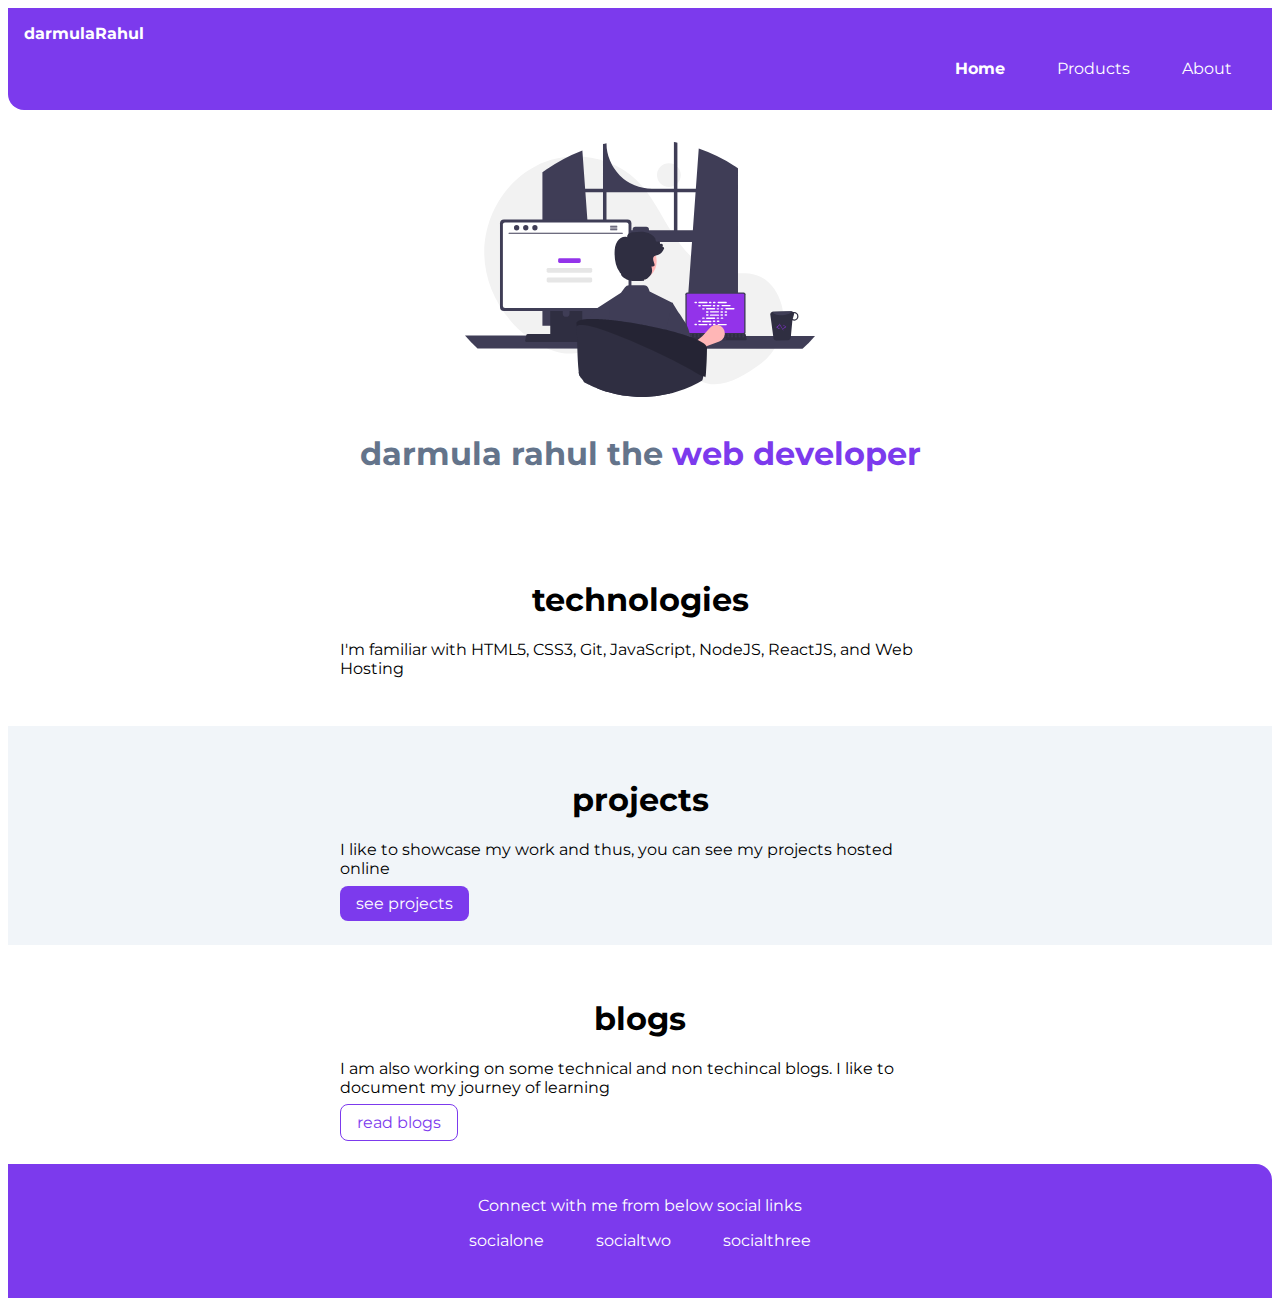
<file: index.html>
<!DOCTYPE html>
<html lang="en">
<head>
    <meta charset="UTF-8">
    <meta http-equiv="X-UA-Compatible" content="IE=edge">
    <meta name="viewport" content="width=device-width, initial-scale=1.0">
    <title>home | darmularahul</title>
    <link href="styles.css" rel="stylesheet">
</head>
<body>
    <nav class="navigation container">
        <div class="nav-brand">darmulaRahul</div>
        <ul class="list-non-bullet nav-pills">
            <li class="list-item-inline">
                <a class="link link-active" href="/">Home</a>
            </li>
            <li class="list-item-inline">
                <a class="link" href="/">Products</a>
            </li>
            <li class="list-item-inline">
                <a class="link" href="/">About</a>
            </li>
        </ul>
    </nav>

    <header class="hero">
        <img class="hero-img" src="images/hero.svg" />
        <h1 class="hero-heading">darmula rahul the <span class="heading-inverted">web developer</span></h1>
    </header>

    <section class="section">
        <div class="container-center">
            <h1>technologies</h1>
            <p>I'm familiar with HTML5, CSS3, Git, JavaScript, NodeJS, ReactJS, and Web Hosting</p>
        </div>
    </section>
    <section class="section ow">
        <div class="container-center">
            <h1>projects</h1>
            <p>I like to showcase my work and thus, you can see my projects hosted online</p>
            <a class="link link-primary" href="/">see projects</a>
        </div>
    </section>
    <section class="section">
        <div class="container-center">
            <h1>blogs</h1>
            <p>I am also working on some technical and non techincal blogs. I like to document my journey of learning</p>
            <a class="link link-secondary" href="/">read blogs</a>
        </div>
    </section>


    <footer class="footer">
        <div>Connect with me from below social links</div>
        <ul class="social-links list-non-bullet">
            <li class="list-item-inline">
                <a class="link" href="/">socialone</a>
            </li>
            <li class="list-item-inline">
                <a class="link" href="/">socialtwo</a>
            </li>
            <li class="list-item-inline">
                <a class="link" href="/">socialthree</a>
            </li>
        </ul>
    </footer>
</body>
</html>
</file>
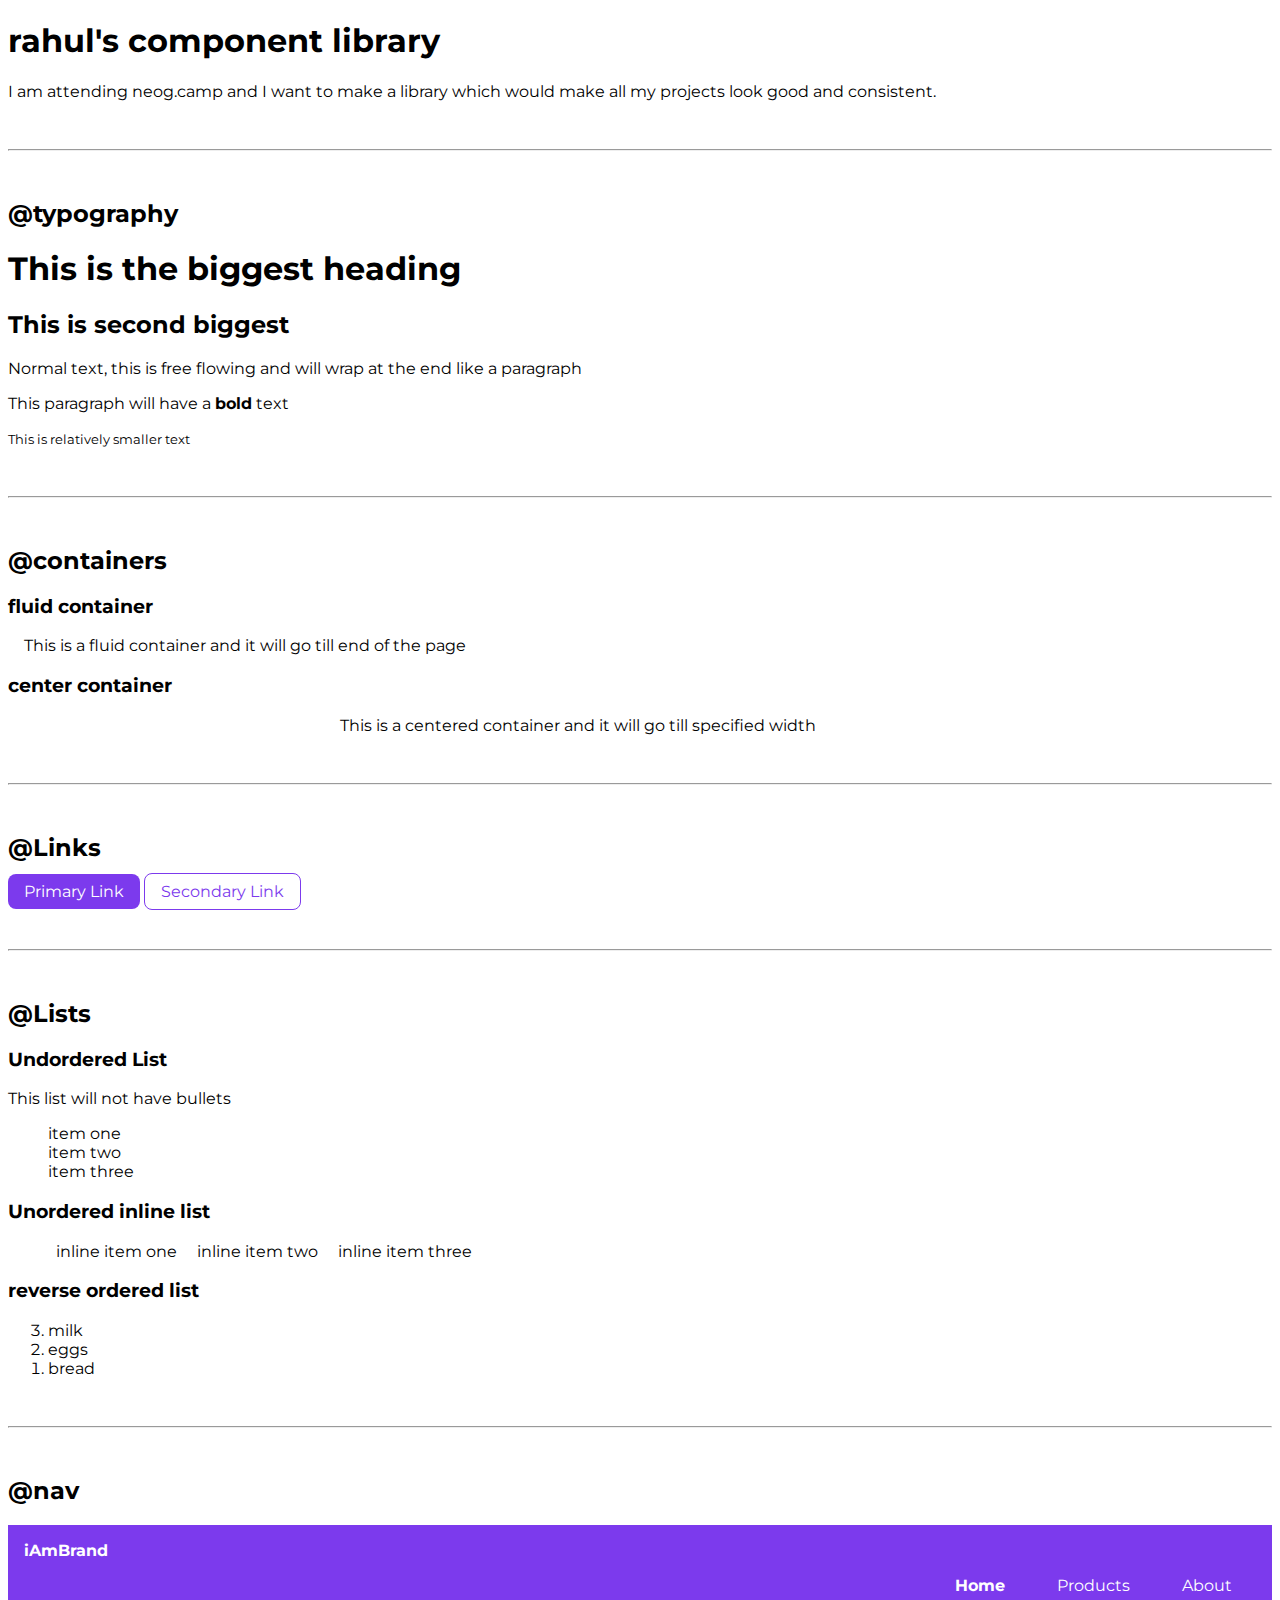
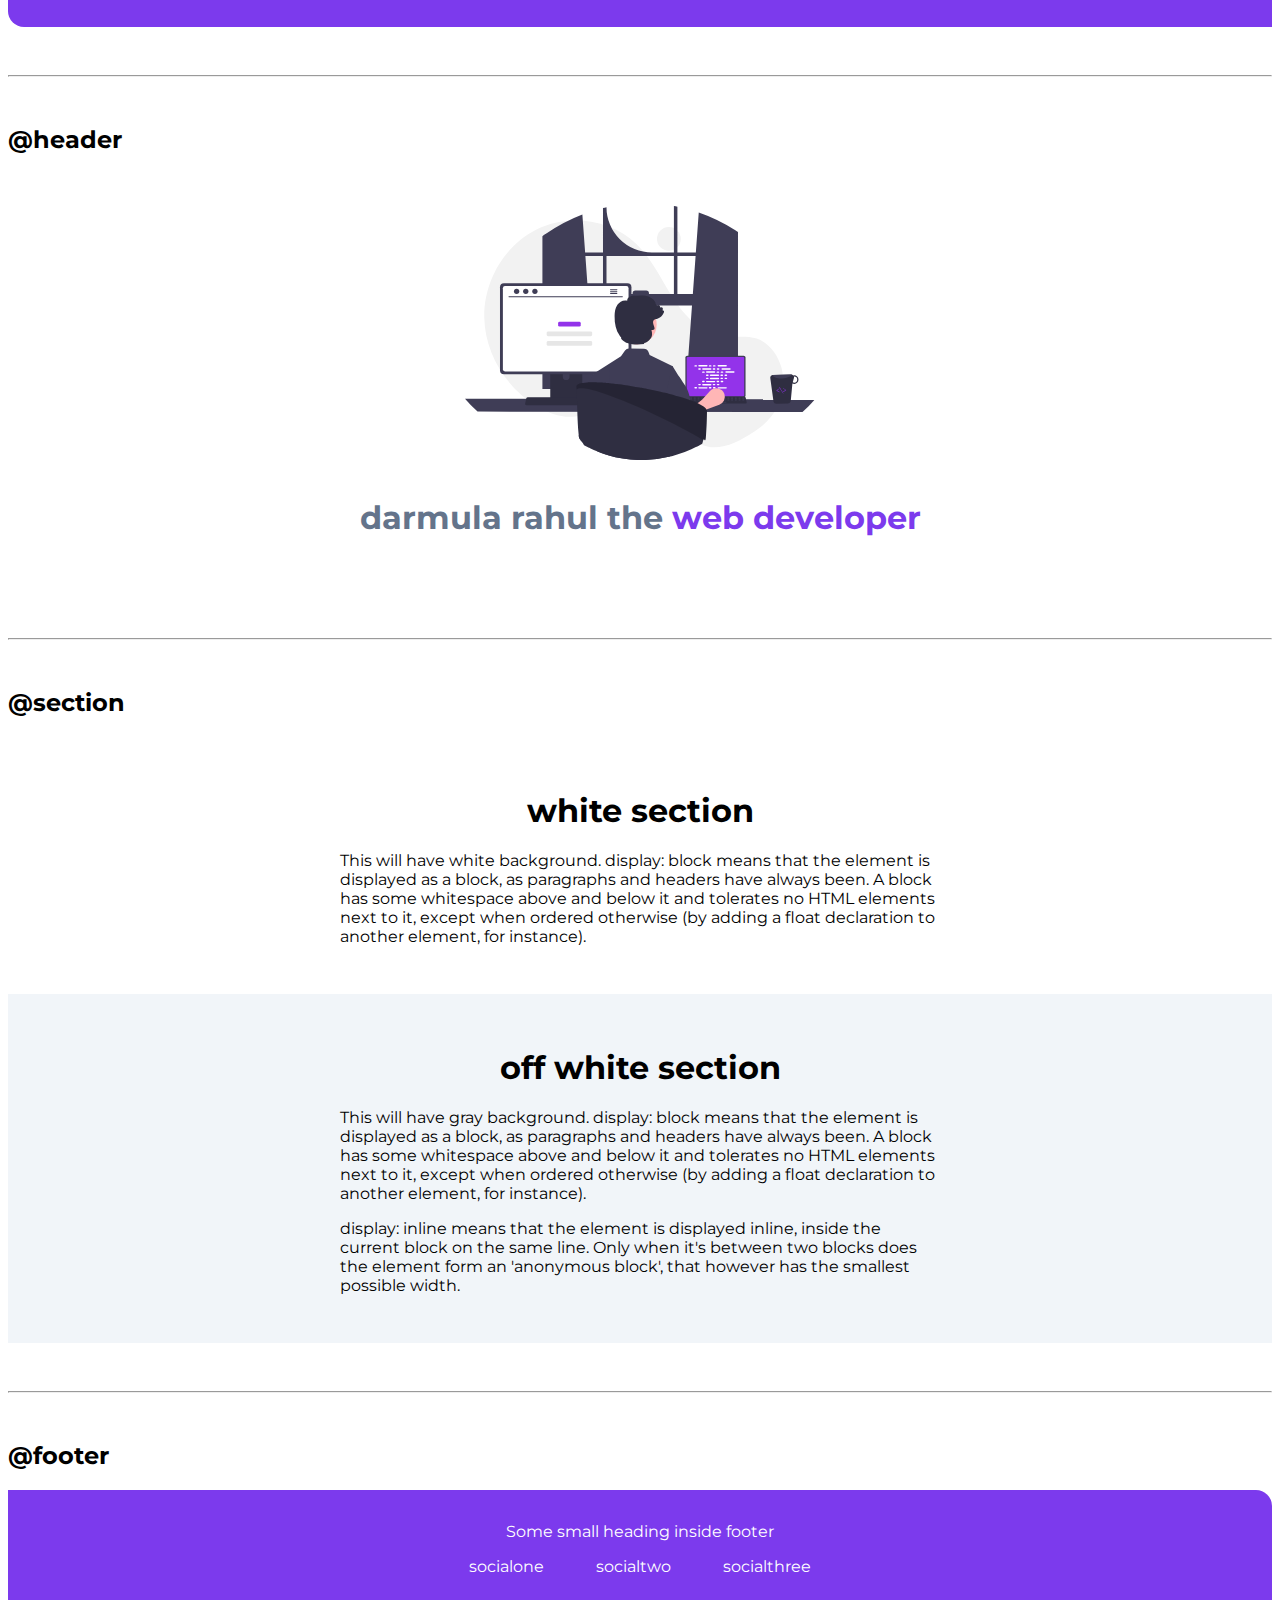
<file: components.html>
<!DOCTYPE html>
<html lang="en">
<head>
    <meta charset="UTF-8">
    <meta http-equiv="X-UA-Compatible" content="IE=edge">
    <meta name="viewport" content="width=device-width, initial-scale=1.0">
    <title>Component Library</title>
    
    <link href="styles.css" rel="stylesheet" />
</head>
<body>
    <h1>rahul's component library</h1>
  
    <p>I am attending neog.camp and I want to make a library which would make all my projects look good and consistent.</p>

    <hr> 

    <h2>@typography</h2>

    <h1>This is the biggest heading</h1>
    <h2>This is second biggest</h2>
    <p>Normal text, this is free flowing and will wrap at the end like a paragraph</p>
    <p>This paragraph will have a <strong>bold</strong> text</p>
    <small>This is relatively smaller text</small>

    <hr>
    
    <h2>@containers</h2>

    <h3>fluid container</h3>
    <div class="container">This is a fluid container and it will go till end of the page</div>

    
    <h3>center container</h3>
    <div class="container container-center">This is a centered container and it will go till specified width</div>

    <hr>
 
    <h2>@Links</h2>
    <a class="link link-primary" href="/">Primary Link</a>
    <a class="link link-secondary" href="/">Secondary Link </a>

    <hr>

    <h2>@Lists</h2>
    <h3>Undordered List</h3>
    <p>This list will not have bullets</p>
    <ul class="list-non-bullet">
        <li>item one</li>
        <li>item two</li>
        <li>item three</li>
    </ul>
    
    <h3>Unordered inline list</h3>
    <ul class="list-non-bullet">
        <li class="list-item-inline">inline item one</li>
        <li class="list-item-inline">inline item two</li>
        <li class="list-item-inline">inline item three</li>
    </ul>

    <h3>reverse ordered list</h3>
    <ol reversed>
        <li>milk</li>
        <li>eggs</li>
        <li>bread</li>
    </ol>

    <hr >

    <h2>@nav</h2>

    <nav class="navigation container">
        <div class="nav-brand">iAmBrand</div>
        <ul class="list-non-bullet nav-pills">
            <li class="list-item-inline">
                <a class="link link-active" href="/">Home</a>
            </li>
            <li class="list-item-inline">
                <a class="link" href="/">Products</a>
            </li>
            <li class="list-item-inline">
                <a class="link" href="/">About</a>
            </li>
        </ul>
    </nav>

    <hr>

    <h2>@header</h2>
    <header class="hero">
        <img class="hero-img" src="images/hero.svg" />
        <h1 class="hero-heading">darmula rahul the <span class="heading-inverted">web developer</span></h1>
    </header>

    <hr>

    <h2>@section</h2>

    <section class="section">
        
        <div class="container-center">
            <h1>white section</h1>
            <p>This will have white background. display: block means that the element is displayed as a block, as paragraphs and headers have always been. A block has some whitespace above and below it and tolerates no HTML elements next to it, except when ordered otherwise (by adding a float declaration to another element, for instance).</p>
        </div>
        
    </section>
    <section class="section ow">
        <div class="container-center">
            <h1>off white section</h1>
            <p>This will have gray background. display: block means that the element is displayed as a block, as paragraphs and headers have always been. A block has some whitespace above and below it and tolerates no HTML elements next to it, except when ordered otherwise (by adding a float declaration to another element, for instance).</p>
            <p>display: inline means that the element is displayed inline, inside the current block on the same line. Only when it's between two blocks does the element form an 'anonymous block', that however has the smallest possible width.</p>
        </div>
    </section>

    <hr>

    <h2>@footer</h2>
    <footer class="footer">
        <div>Some small heading inside footer</div>
        <ul class="social-links list-non-bullet">
            <li class="list-item-inline">
                <a class="link" href="/">socialone</a>
            </li>
            <li class="list-item-inline">
                <a class="link" href="/">socialtwo</a>
            </li>
            <li class="list-item-inline">
                <a class="link" href="/">socialthree</a>
            </li>
        </ul>
    </footer>




    <div style="height: 20vh;"></div>
</body>
</html>
</file>
<file: styles.css>
@import url('https://fonts.googleapis.com/css2?family=Montserrat:wght@400;700&display=swap');

:root{
    --primary-color: #7c3aed;
    --off-white: #f1f5f9;
    --dark-gray: #64748b;
}
body{
    font-family: 'Montserrat', sans-serif;
    /* margin: 0px;    */
}
hr{
    margin: 3rem 0rem;
}

/* container */
.container{
    /* padding-left: 1rem;
    padding-right: 1rem; */
    padding: 0rem 1rem;
     /* top,bottom  left, right */
}
.container-center{
    max-width: 600px;
    margin: auto
}

/* links */
.link{
    text-decoration: none;
    padding: 0.5rem 1rem
}
.link-primary{
    background-color: var(--primary-color);
    border-radius: 0.5rem;
    color: white;
}
.link-secondary{
    color: var(--primary-color);
    border-radius: 0.5rem;
    border: 1px solid var(--primary-color);
    
}
/* look into BEM naming conventions for CSS */

/* lists */
.list-non-bullet{
    list-style: none;
}
.list-item-inline{
    display: inline;
    padding: 0rem 0.5rem;
}

/* navigation */
.navigation{
    background-color: var(--primary-color);
    color: white;
    padding: 1rem;
    border-bottom-left-radius: 1rem;
}
.navigation .nav-brand{
    font-weight: bold;
}
.navigation .nav-pills{
    text-align: right;
}
.navigation .link{
    color:white;
}
.navigation .link-active{
    font-weight: bold;
}
/* header */
.hero{
    padding: 2rem;
}
.hero .hero-img{
    max-width: 350px;
    display: block;
    /* to center img:: display, margin  */
    margin: auto; 
}
.hero .hero-heading{
    padding-top: 1rem;
    color: var(--dark-gray);
    text-align: center;
}
.hero .hero-heading .heading-inverted{
    color: var(--primary-color);
}

/* sections */
.section{
    padding: 2rem;
}
.section h1{
    text-align: center;
}
.ow{
    background-color: var(--off-white);

}
footer{
    background-color: var(--primary-color);
    padding:2rem 1rem;
    text-align: center;
    color: white;
    border-top-right-radius: 1rem;
}
.footer .link{
    color: white;
}
.footer ul{
    padding-inline-start: 0px;
}
</file>
